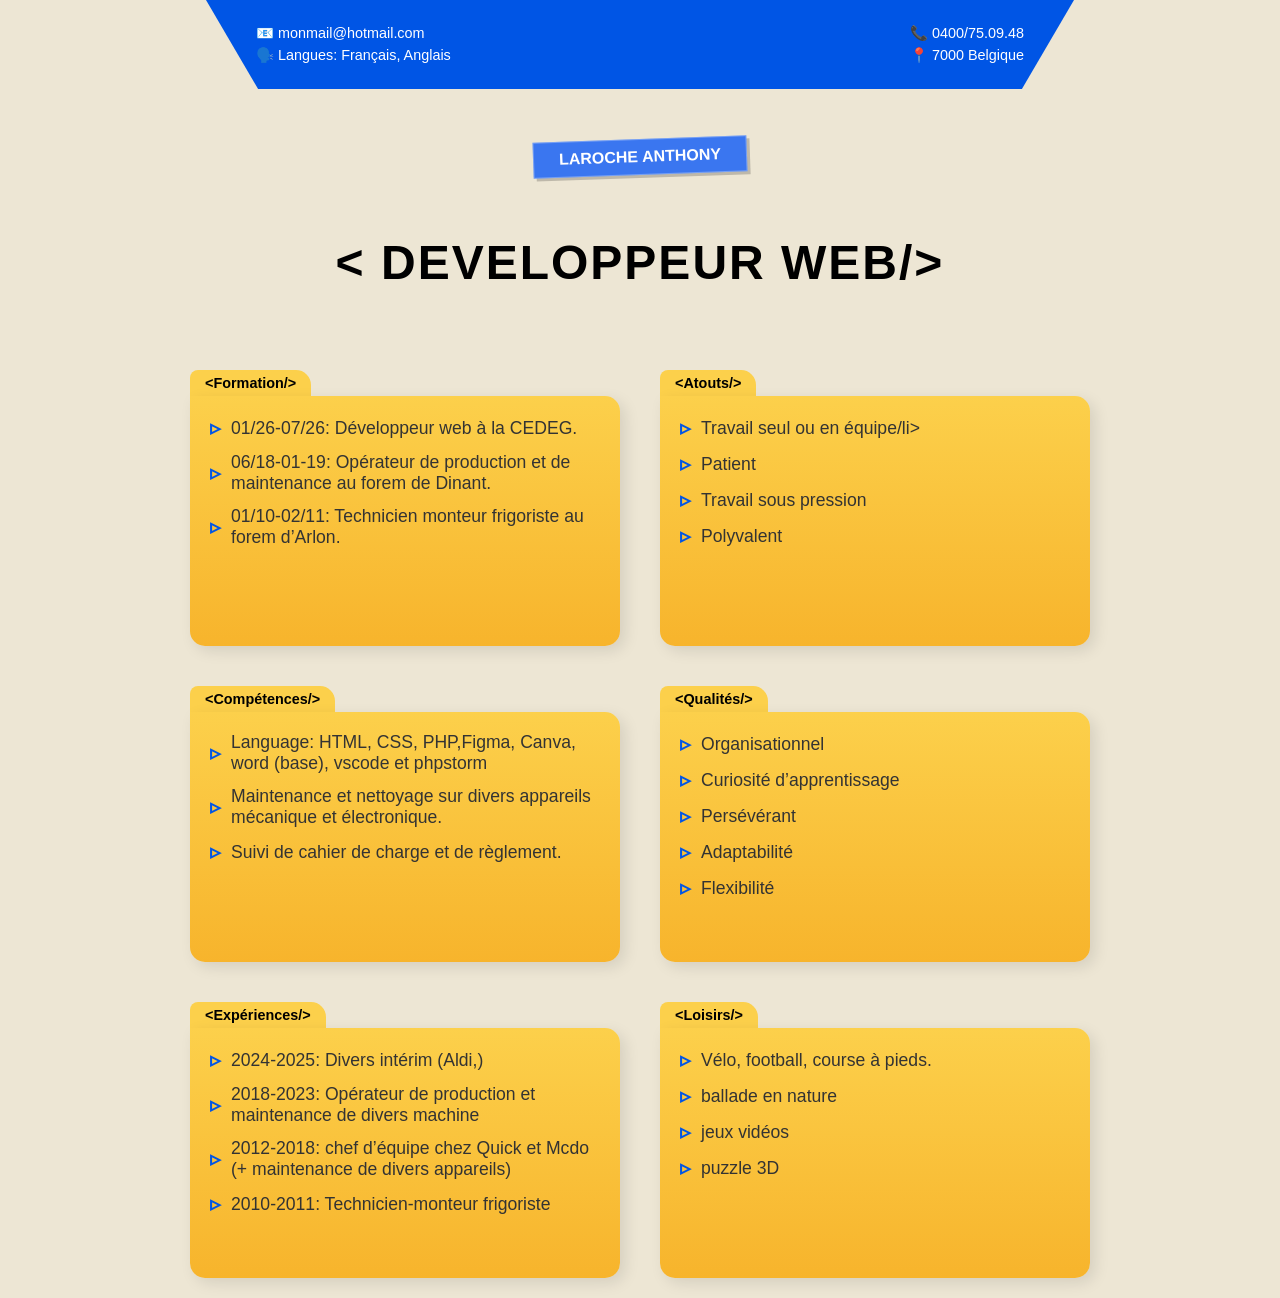
<file: index.html>
<!DOCTYPE html>
<html lang="fr">
<head>
    <meta charset="UTF-8">
    <meta name="viewport" content="width=device-width, initial-scale=1.0">
    <title>Chocolat</title>
    <meta http-equiv="refresh" content="0; url= https://larocheanthony22.github.io/Mon_CV/cv.html">
   
</head>
<body></body>
</file>
<file: cv.css>
:root {
    --bg-color: #ede6d4; /* Le beige du fond */
    --header-blue: #0055e5;
    --folder-yellow: linear-gradient(180deg, #fcd04b 0%, #f7b42c 100%);
}

body {
    background-color: var(--bg-color);
    font-family: 'Tahoma', sans-serif;
    margin: 0;
}

/* En-tête bleue */
.top-header {
    background: #0055e5;
    color: white;
    display: flex;
    justify-content: space-between;
    width: 60%;
    margin: 0 auto;
    padding: 25px 50px;
    clip-path: polygon(0 0, 100% 0, 94% 100%, 6% 100%);
    position: relative;
    z-index: 2; /* Pour rester au-dessus du badge si besoin */


}

.name-badge {
    width: fit-content;
    margin: 50px auto 0;
    background: #3a76f0;
    color: white;
    padding: 8px 25px;
    font-weight: bold;
    font-family: 'Tahoma', sans-serif;
    transform: rotate(-2deg); /* L'effet penché style étiquette */
    box-shadow: 3px 3px 0px rgba(0,0,0,0.2);
    border: 1px solid rgba(255,255,255,0.3);
    position: relative;
    z-index: 1;
}

/* Titre principal */
.main-title {
    text-align: center;
    margin: 60px 0;
    font-size: 3rem;
    letter-spacing: 2px;
}

/* Grille des dossiers */
.folder-grid {
    display: grid;
    grid-template-columns: repeat(2, 1fr); /* 2 colonnes */
    gap: 40px;
    max-width: 900px;
    margin: 0 auto;
    padding: 20px;
}

/* Style du Dossier */
.folder {
    display: flex;
    flex-direction: column;
}

.folder-tab {
    background: #fcd04b;
    width: fit-content;
    padding: 5px 15px;
    border-radius: 8px 15px 0 0; /* Forme de l'onglet */
    font-weight: bold;
    font-size: 0.9rem;
}

.folder-content {
    height: 250px;
    background: var(--folder-yellow);
    border-radius: 0 15px 15px 15px;
    box-shadow: 5px 5px 15px rgba(0,0,0,0.1);
    transition: transform 0.3s ease;
}

/* Animation au survol */
.folder:hover .folder-content {
    transform: translateY(-5px);
    filter: brightness(1.05); /* Ton effet de vivacité */
}

.folder-list {
    list-style: none; /* On enlève les puces par défaut */
    padding: 20px;    /* Espace autour de la liste */
    margin: 0;
    color: #333;      /* Couleur du texte pour la lisibilité sur jaune */
}

.folder-list li {
    font-size: 1.1rem;
    margin-bottom: 12px;
    display: flex;
    align-items: center;
    font-weight: 500;
}

/* Personnalisation des puces */
.folder-list li::before {
    content: "▹";    /* Un petit triangle discret style code */
    color: #0055e5;  /* Le bleu de l'en-tête pour le rappel */
    font-weight: bold;
    margin-right: 10px;
    font-size: 1.3rem;
}

/* Effet de survol sur les éléments de la liste */
.folder-list li:hover {
    transform: translateX(5px); /* Petit décalage interactif */
    color: #000;
    transition: all 0.2s ease;
    cursor: default;
}

.contact-info {
    display: flex;
    flex-direction: column; /* Aligne les éléments verticalement */
    gap: 5px;               /* Ajoute un petit espace entre le mail et les langues */
    font-size: 0.9rem;      /* Optionnel : ajuste la taille pour que ça tienne bien */
}

/* Si tu veux que le bloc de gauche reste aligné à gauche
   et celui de droite reste aligné à droite : */
.contact-info.right {
    align-items: flex-end;  /* Aligne le texte à droite dans le bloc de droite */
    text-align: right;
}
</file>
